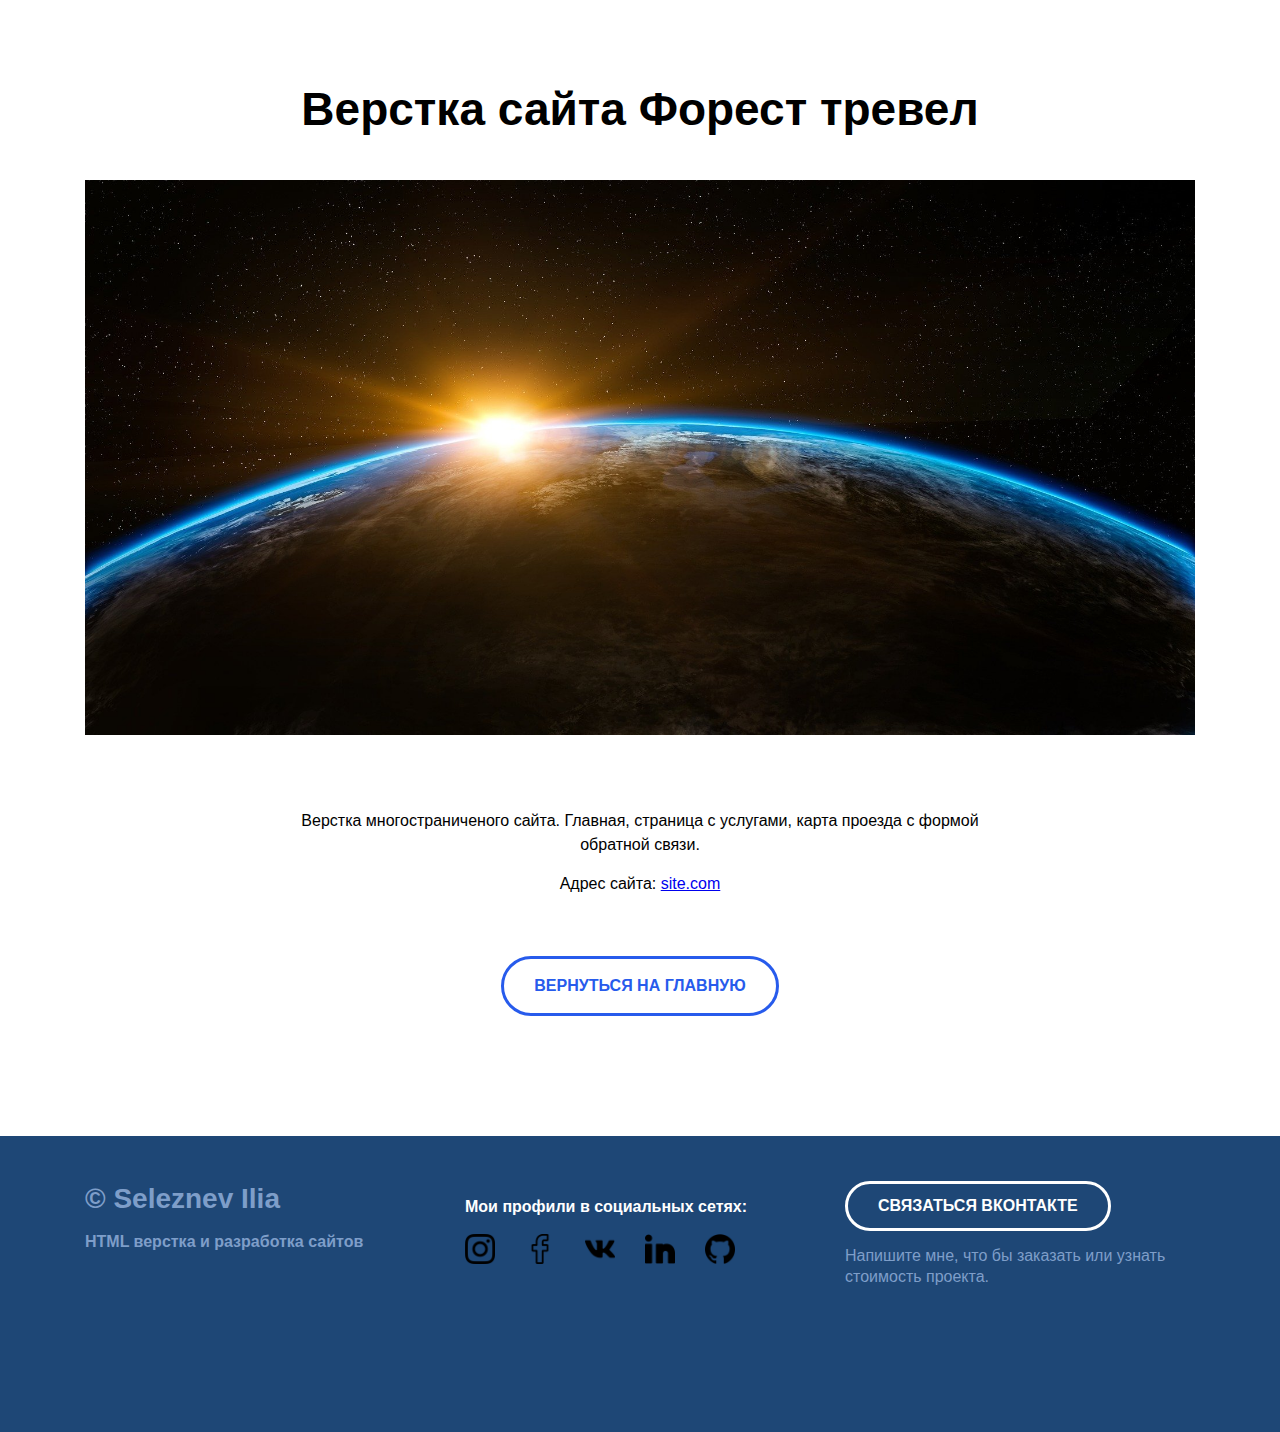
<file: Project1/forest-travel.html>
<!DOCTYPE html>
<html lang="ru">
<head>
    <meta charset="UTF-8">
    <meta http-equiv="X-UA-Compatible" content="IE=edge">
    <meta name="viewport" content="width=device-width, initial-scale=1.0">
    <link rel="stylesheet" href="./style.css">
	<link rel="stylesheet" href="./media.css">
	<link rel="preconnect" href="https://fonts.googleapis.com">
    <title>Forest travel project</title>
</head>
<body>
    <main>
        <article class="project">
            <div class="container">
                <h1 class="project-header">Верстка сайта Форест тревел</h1>
                <div class="project-img">
                    <img src="./images/forest-travel/earth.jpg" alt="форест тревел">
                </div>
    
                <div class="project-description">
                    <p>Верстка многостраниченого сайта. Главная, страница с услугами, карта проезда с формой обратной связи.</p>
                    <p>Адрес сайта: <a href="#">site.com</a></p>
                </div>
                <a href="index.html" class="project-btn-back">ВЕРНУТЬСЯ НА ГЛАВНУЮ</a>
            </div>
        </article>
    </main>
	<footer class="footer">
		<div class="container">
			<div class="footer-row">

				<!-- footer-copyright -->
				<div class="footer-copyright footer-col">
					<div class="footer-copyright-name">© Seleznev Ilia</div>
					<p>HTML верстка и разработка сайтов</p>
				</div>
				<!-- //footer-copyright -->

				<!-- footer icons -->
				<div class="footer-icons footer-col">
					<p>Мои профили в социальных сетях:</p>
					<div class="footer-icons-row">
						<a href="#">
							<img src="./images/footer/instagram.png" alt="">
						</a>

						<a href="#">
							<img src="./images/footer/facebook.png" alt="">
						</a>

						<a href="#">
							<img src="./images/footer/vk.png" alt="">
						</a>

						<a href="#">
							<img src="./images/footer/linkedin.png" alt="">
						</a>

						<a href="#">
							<img src="./images/footer/github.png" alt="">
						</a>
					</div>
				</div>
				<!-- //footer icons -->

				<div class="footer-contacts footer-col">
					<a href="#" class="footer-button">Связаться Вконтакте</a>
					<p>
						Напишите мне, что бы заказать или узнать стоимость проекта.
					</p>
				</div>
			</div>
		</div>
	</footer>
</body>
</html>
</file>
<file: Project1/style.css>
* {
	box-sizing: border-box;
}

html {
	scroll-behavior: smooth;
}

body{
	margin: 0;
	font-family: 'Montserrat', sans-serif;
	color: #000000;
}

.container {
	max-width: 1140px;
	margin-left: auto;
	margin-right: auto;
	padding-left: 15px;
	padding-right: 15px;
}

.none{
	display: none !important;
} 

/* header */
.header{
	position: relative;
	/*Определяем модель flex-box для блока .header*/
	display: flex; 
	flex-direction: column; /*Выстраиваем flex-элементы в колонку, основная ось - Y*/
	justify-content: center; /*Выстраивание по основной оси*/
	align-items: center; /* Выстраивание по поперечной оси*/

	width: 100%;
	height: 100vh;

	/* background-color: #556983; */
	/* background-image: url(./images/header-img/header-bg.jpg); */
	background-size: cover;
	background-position: center;
}

.header-title{
	margin: 0;
	margin-bottom: 25px;
	font-weight: 700;
	font-size: 56px;
	line-height: 130%; /*1.3 * 56 = 72.8*/
	text-align: center;
	color: #ffffff;
}

.header-subtitle{
	margin: 0;
	font-weight: bold;
	font-size: 16px;
	line-height: 150%;

	text-align: center;
	letter-spacing: 0.2em;
	text-transform: uppercase;
	color: #ffffff;
}

.header-arrow{
	width: 50px;
	height: 50px;
	

	position: absolute;
    bottom: 0;
    left: 50%;
    transform: translate(-50%, 0);
}

/* portfolio */

.portfolio{
	padding-top: 80px;
	padding-bottom: 115px;
}

.portfolio-header{
	margin: 0;
	margin-bottom: 70px;
	font-weight: 700;
	font-size: 46px;
	line-height: 130%;
	text-align: center;
	color: #000000;
}

.portfolio-cards-wrapper{
	display: flex;
	flex-wrap: wrap;
	justify-content: space-between;
}

.card{
	margin-bottom: 30px;
	background-color: #ffffff;
	max-width: 540px;
	box-shadow: 0px 10px 40px rgba(126, 155, 189, 0.35);
	transition: transform 0.2s ease-in;
}

.card:hover{
	transform: translateY(-15px);
}

.card-link{
	display: block;
	padding: 20px;
	text-decoration: none;
	color: #000000;
	transition: color 0.2s ease-in;
}

.card-link:hover{
	color: rgb(39, 91, 236);
}

.card:last-child, .card:nth-last-child(2){
	margin-bottom: 0;
}


.card-img{
	max-width: 100%;
	margin-bottom: 20px;
}

.card-title{
	margin: 0;
	margin-bottom: 13px;
	font-weight: 600;
	font-size: 24px;
	line-height: 130%;
}

.card p {
	font-size: 16px;
	line-height: 130%;
	margin: 0;
}

/* footer */

.footer{
	padding-top: 45px;
	padding-bottom: 130px;
	background-color: #1e4776;
	color: #ffffff;
}

.footer-row{
	display: flex;
	flex-direction: row;
	justify-content: space-between;
}

.footer-col{
	max-width: 350px;
	flex-grow: 1;
}

.footer-copyright{
	
	color: #7e9ec9;
	line-height: 1.3;
	
}

.footer-copyright-name{
	font-weight: 700;
	font-size: 28px;
	margin-bottom: 15px;
}

.footer-copyright p {
	margin: 0;
	margin-bottom: 15px;
	font-size: 16px;
	font-weight: 600;
	
}


.footer-icons p{
	font-weight: 600;
	font-size: 16px;
	line-height: 1.3;
}

.footer-icons-row{
	display: flex;
	align-items: center;
}

.footer-icons-row a img {
	height: 30px;
	color: #ffffff;
}

.footer-icons-row > * + * {
	margin-left: 30px;
}

.footer-button{
	display: inline-block;
	height: 50px;
	border: 3px solid #ffffff;
	border-radius: 50px;
	color: #ffffff;
	padding-left: 30px;
	padding-right: 30px;
	line-height: 44px;

	font-weight: 700;
	font-size: 16px;
	text-transform: uppercase;
	text-decoration: none;

	transition: all 0.2s ease-in;
}

.footer-button:hover{
	background-color: #ffffff;
	color: #1e4776;
}

.footer-contacts p {
	margin: 15px 0;
	font-size: 16px;
	line-height: 1.3;
	color: #7e9ec9;
}

/* Project */

.project{
	padding-top: 80px;
	padding-bottom: 120px;

	text-align: center;
}

.project-header{
	margin: 0;
	margin-bottom: 40px;
	font-weight: 700;
	font-size: 46px;
	line-height: 1.3;
}

.project-img{
	overflow: hidden;
	margin-bottom: 70px;
}

.project-img img{
	max-width: 100%;
}

.project-description{
	max-width: 730px;
	margin: 0 auto 60px;
}

.project-description p{
	margin-top: 0;
	margin-bottom: 15px;
	font-size: 16px;
	line-height: 1.5;
}

.project-btn-back{
	display: inline-block;
	height: 60px;
	border: 3px solid #275bec;
	border-radius: 50px;
	color: #275bec;
	padding-left: 30px;
	padding-right: 30px;
	line-height: 54px;

	font-weight: 700;
	font-size: 16px;
	text-transform: uppercase;
	text-decoration: none;

	transition: all 0.2s ease-in;
}

.project-btn-back:hover{
	background-color: #275bec;
	color: #ffffff;
}
</file>
<file: Project1/media.css>
/*Медиа запрос: для экранов с шириной до 1140px*/
@media(max-width: 1140px){
    .card{
        width: calc(50% - 15px)
    }

    .footer{
        padding-top: 40px;
        padding-bottom: 60px;
    }

    .footer-row{
        flex-direction: column-reverse;
        align-items: center;
        text-align: center;
    }

    .footer-col{
        margin-bottom: 50px;
    }

    .footer-col:first-child{
        margin-bottom: 0;
    }
}

/*Медиа запрос: для экранов с шириной до 760px*/
@media(max-width: 760px){
    .header-title{
        font-size: 32px;
    }

    .header-subtitle{
        font-size: 14px;
    }

    .portfolio{
        padding-top: 40px;
        padding-bottom: 60px;
    }

    .portfolio-header{
        font-size: 32px;
        margin-bottom: 30px;
    }

    .portfolio-cards-wrapper{
        justify-content: center;
}


    .card{
        max-width: 530px;
        width: 100%;
    }

    .card:nth-last-child(2){
        margin-bottom: 30px;
    }

    .card-link{
        padding: 15px;
    }

    .card-img{
        margin-bottom: 10px;
    }

    .card-title{
        font-size: 18px;
        margin-bottom: 10px;
    }

    .card p{
        font-size: 14px;
    }

    .footer-copyright-name{
        font-size: 18px;
        margin-bottom: 5px;
    }

    .footer-copyright p{
        font-size: 14px;
    }

    .footer-icons p{
        font-size: 14px;
    }

    .footer-contacts p{
        font-size: 14px;
        margin: 0;
        margin-top: 15px;
    }

    .project{
        padding: 40px 0 60px;
    }

    .project-header{
        font-size: 28px;
        margin-bottom: 30px;
    }

    .project-img{
        margin-bottom: 20px;
    }

    .project-description{
        margin-bottom: 50px;

    }

    .project-btn-back{
        padding: 0 10px;
        width: 100%;
        max-width: 320px;
    }
}
</file>
